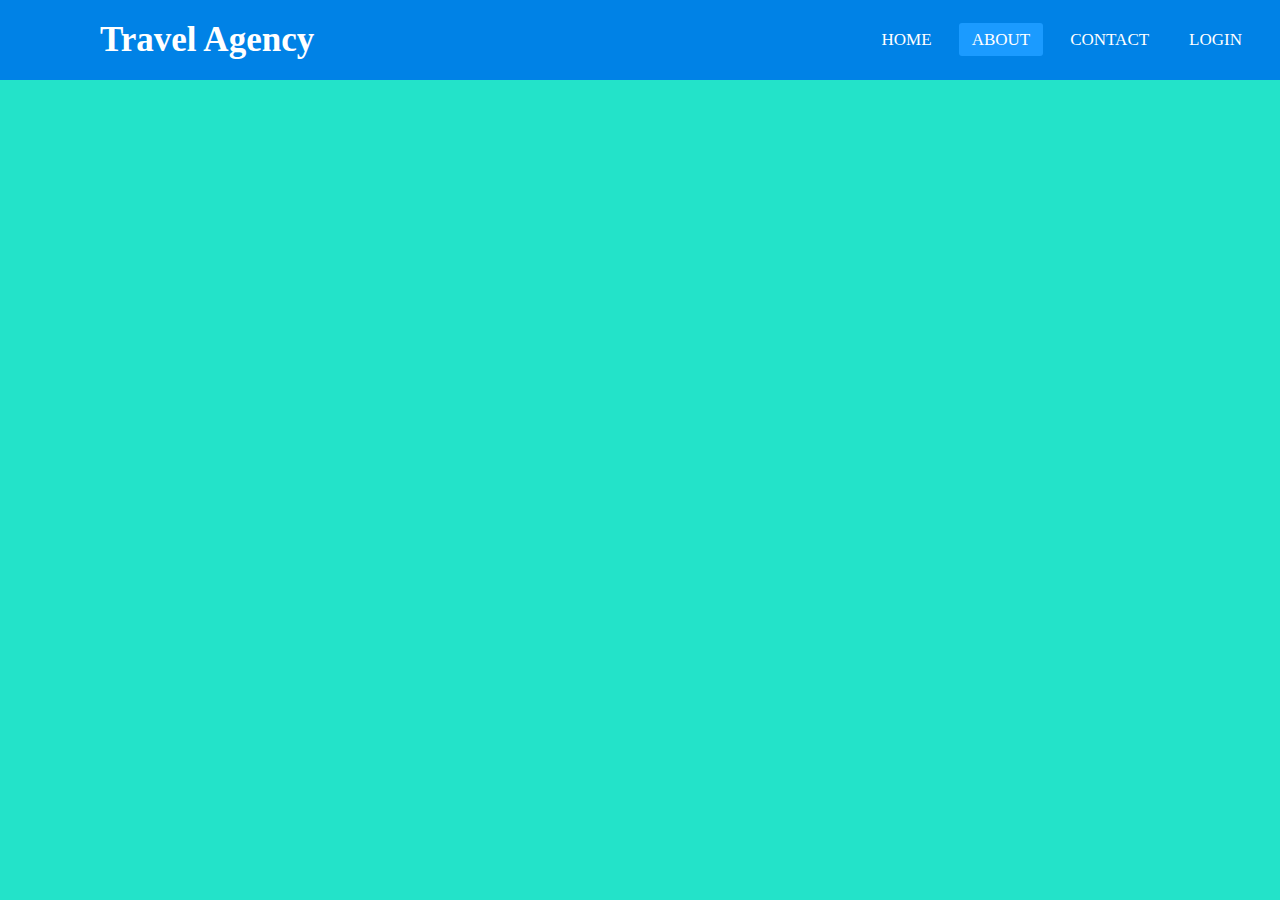
<file: project/About Us.html>
<!DOCTYPE html>
<html>
    <head>
        <title>Travel Agency</title>
    </head>
    <style>
        .top{
            background:#0082e6;
            max-height: 100%;
            max-width: 100%;
        }
        .top ul{
            float: right;
            margin-right: 20px;
        }
        .top ul li{
            display: inline-block;
            line-height: 80px;
            margin: 0 5px;
        }
        .top ul li a{
            color:white;
            font-size: 17px;
            padding:7px 13px;
            border-radius: 3px;
            text-transform: uppercase;
        }
        *{
            padding: 0;
            margin: 0;
            text-decoration: none;
            list-style: none;
            box-sizing: border-box;
        }
        label.logo{
            color:white;
            font-size: 35px;
            line-height: 80px;
            padding: 0 100px;
            font-weight: bold;
        }
        a.active,a:hover{
             background: #1b9bff;
             transition: .5s;
        }
        body{
            background: #23e3c9;
        }
</style>
<body>
    <div class="top">
        <label class='logo'>Travel Agency</label>
        <ul>
        <li><a  href="index.html">Home</a></li>
        <li><a class='active' href="About Us.html">About</a></li>
        <li><a href="contact us.html">contact</a></li>
       <li><a href="">Login </a></li> 
        </ul>
    </div>
</file>
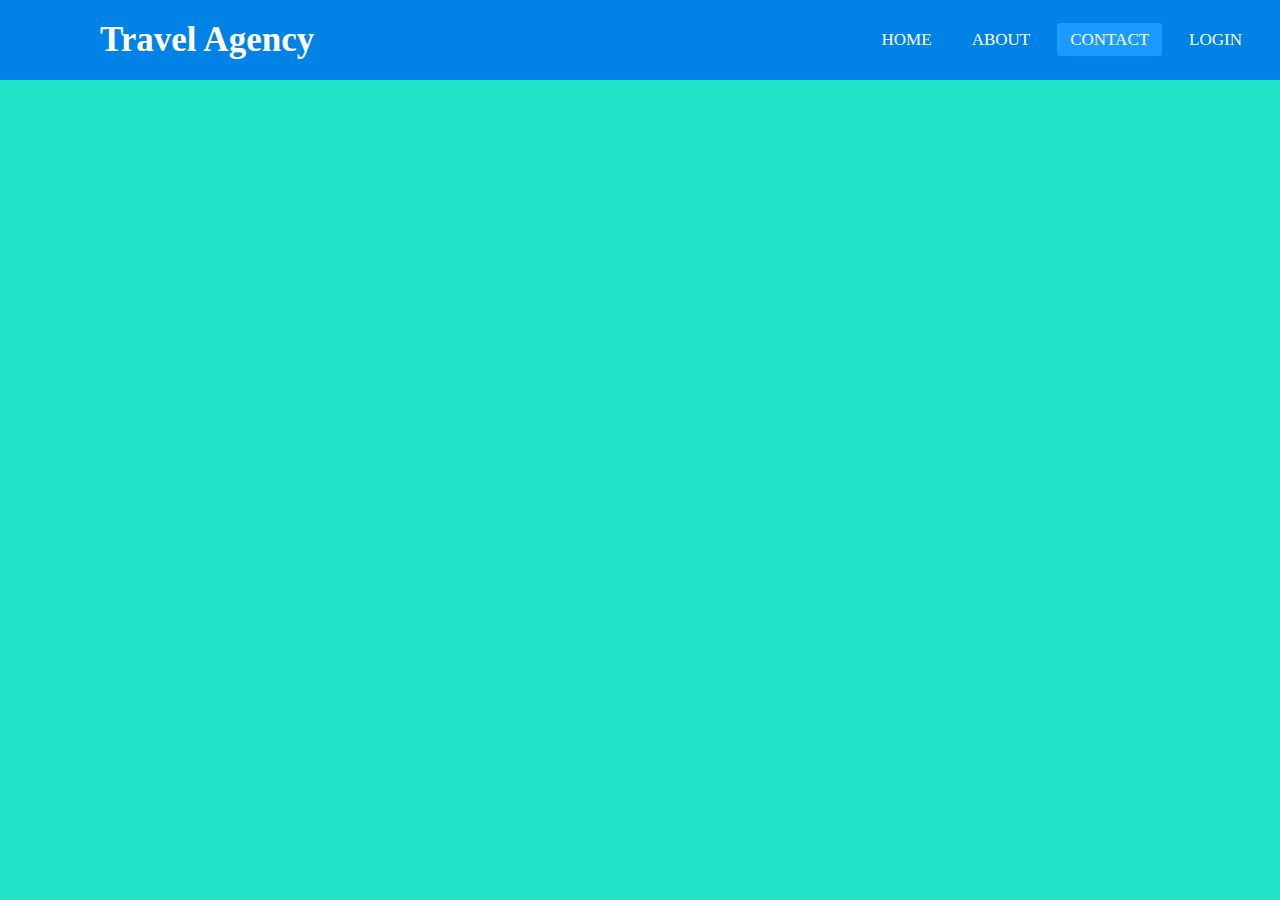
<file: project/contact us.html>
<!DOCTYPE html>
<html>
    <head>
        <title>Travel Agency</title>
    </head>
    <style>
        .top{
            background:#0082e6;
            max-height: 100%;
            max-width: 100%;
        }
        .top ul{
            float: right;
            margin-right: 20px;
        }
        .top ul li{
            display: inline-block;
            line-height: 80px;
            margin: 0 5px;
        }
        .top ul li a{
            color:white;
            font-size: 17px;
            padding:7px 13px;
            border-radius: 3px;
            text-transform: uppercase;
        }
        *{
            padding: 0;
            margin: 0;
            text-decoration: none;
            list-style: none;
            box-sizing: border-box;
        }
        label.logo{
            color:white;
            font-size: 35px;
            line-height: 80px;
            padding: 0 100px;
            font-weight: bold;
        }
        a.active,a:hover{
             background: #1b9bff;
             transition: .5s;
        }
        body{
            background: #23e3c9;
        }
</style>
<body>
    <div class="top">
        <label class='logo'>Travel Agency</label>
        <ul>
        <li><a  href="index.html">Home</a></li>
        <li><a  href="About Us.html">About</a></li>
        <li><a class='active' href="contact us.html">contact</a></li>
       <li><a href="">Login </a></li> 
        </ul>
    </div>
</file>
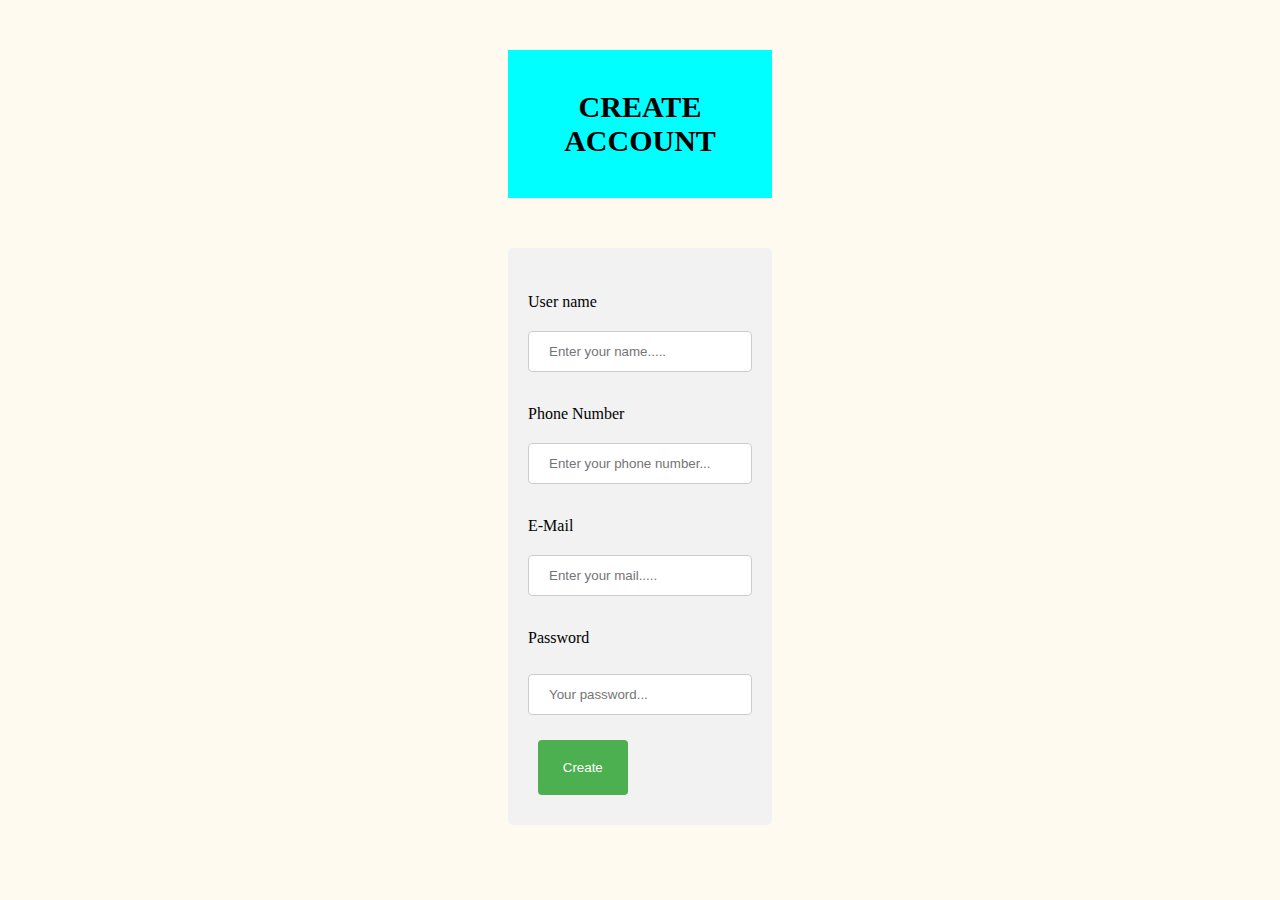
<file: project/create account.html>
<!DOCTYPE html>
<html>
<head><title>Create Account</title>
<link rel="stylesheet" href="styles.css">
</head>
<body style="background-color:#FFFAF0;">
<h1 class="class">CREATE ACCOUNT</h1>
<div class="look">
<form action="action.php" method="post">
	<label for="uname">User name</label>
	<input type="text" id="uname" name="username" placeholder="Enter your name.....">
	<label for="phno">Phone Number</label>
	<input type="text" id="phno" name="phone" placeholder="Enter your phone number...">
	<label for="mail">E-Mail</label>	
	<input type="text" id="mail" name="mail" placeholder="Enter your mail.....">	
	<label for="pwd">Password</Label>
	<input type="password" id="pwd" name="password" placeholder="Your password...">
	<button class="b" style="width: 40%;" type="submit" name="submit">Create</button>
</form>
</div>
</body>
</html>
</file>
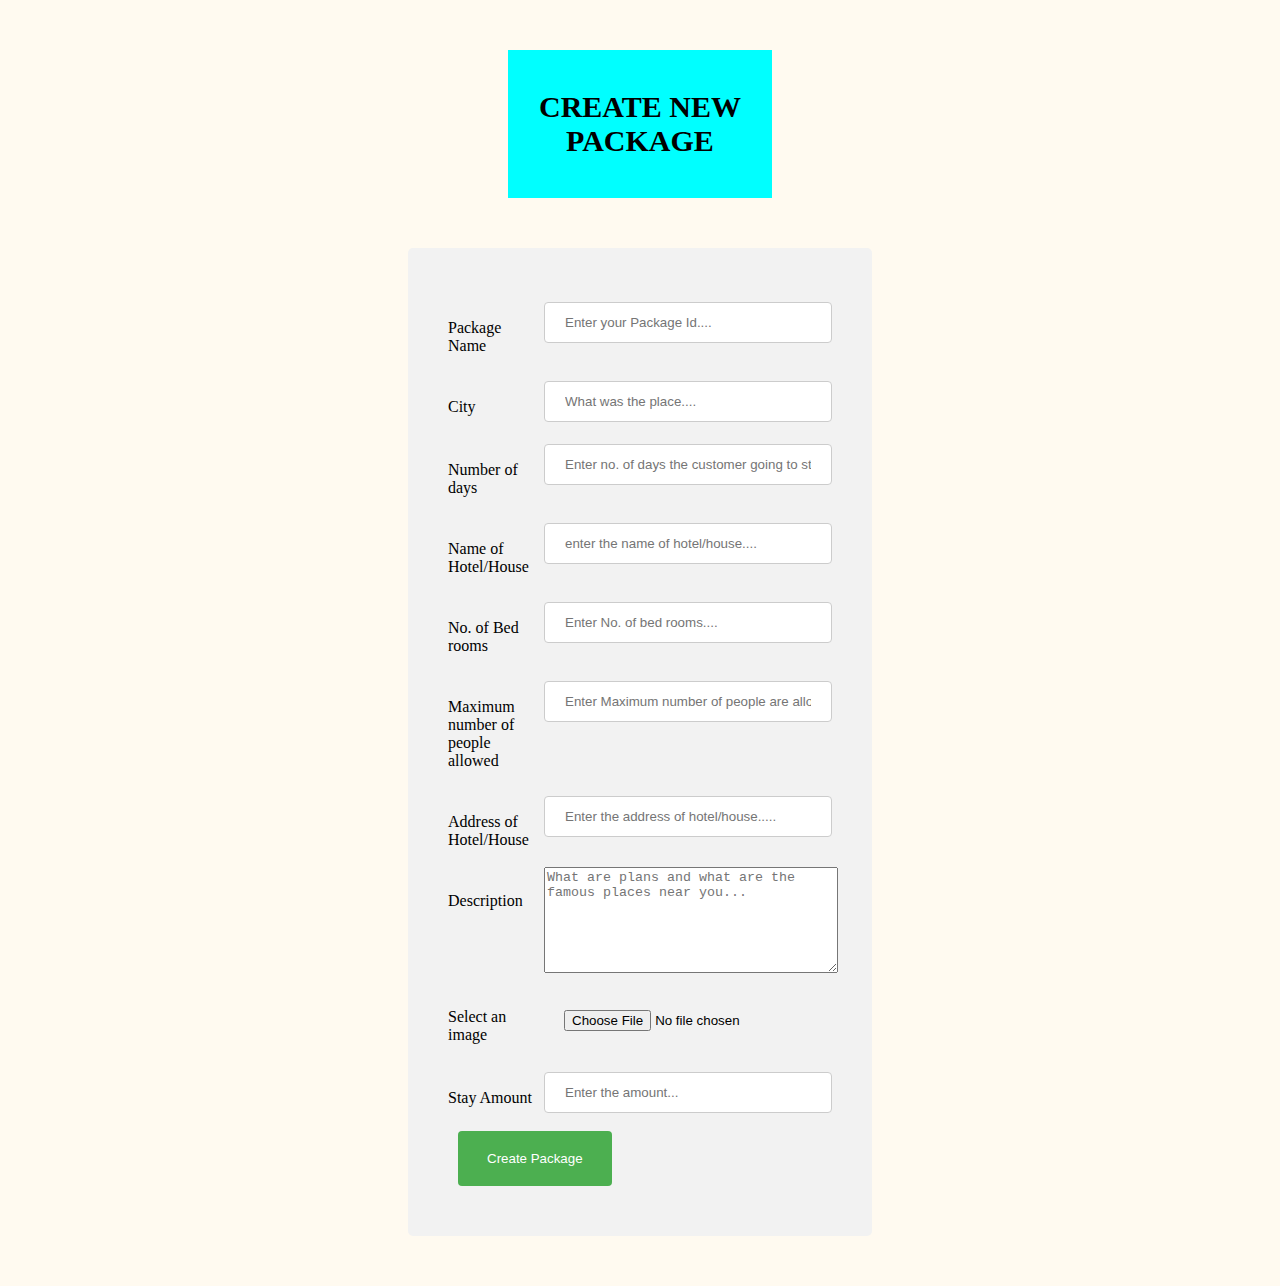
<file: project/Create package.html>
<!DOCTYPE html>
<html>
<head><title>Create Package</title>
<link rel="stylesheet" href="styles.css"> 
<style>

</style>
</head>
<body style="background-color: #FFFAF0;">
    <h1 class="class">CREATE NEW PACKAGE</h1>
    <div class="look1" style="margin:50px 400px ;">
        <form action="package.php" method="POST" enctype='multipart/form-data'>
        <div class="row">
        <div class="col-25">
         <label for='ID'>Package Name</label>
        </div>
        <div class="col-75">
         <input type="text" id="ID" name="ID" placeholder="Enter your Package Id...."><br>
        </div>
        </div>
        <div class="row">
        <div class="col-25">
         <label for="place">City</label>
        </div>
        <div class="col-75">
         <input type="text" id="place" name="city" placeholder="What was the place...."><br> 
        </div>
        <div class="row">
        <div class="col-25">
          <label for="days">Number of days</label>
        </div>
        <div class="col-75">
          <input type="text" id="days" name="days" placeholder="Enter no. of days the customer going to stay...."><br>
        </div>
        </div>
        <!-- <div class="row">
        <div class="col-25"> <label for=""></label>
        </div>
        <div class="col-75"><input type="text" id="" name="city"><br>
        </div>
        </div>-->
        <div class="row">
        <div class="col-25"><label for="hotel">Name of Hotel/House</label>
        </div>
        <div class="col-75"> <input type="text" id="hotel" name="hotel" placeholder="enter the name of hotel/house...."><br>
        </div>
        </div>
        <div class="row">
        <div class="col-25"> <label for="beds">No. of Bed rooms</label>
        </div>
        <div class="col-75"><input type="text" id="beds" name="beds" placeholder="Enter No. of bed rooms...."><br>
        </div>
        </div>
        <div class="row">
        <div class="col-25"><label for="Max">Maximum number of people allowed</label>
        </div>
        <div class="col-75"><input type="text" id="Max" name="max" placeholder="Enter Maximum number of people are allowed....."><br>
        </div>
        </div>
        <div class="row">
        <div class="col-25"><label for="Address">Address of Hotel/House</label>
        </div>
        <div class="col-75"> <input type="text" id="address" name="address" placeholder="Enter the address of hotel/house....."><br>
        </div>
        </div>
        <div class="row">
        <div class="col-25">
        <label for="des">Description</label>
        </div>
        <div class="col-75">
        <textarea type="text" id="des" name="description" placeholder="What are plans and what are the famous places near you..." style="width:100%; height: 100px;"></textarea>
        </div>
        </div>
        <div class="row">
        <div class="col-25">
        <label for="file">Select an image</label>
        </div>
        <div class="col-75">
        <input type="file" id="file" name="image">
        </div>
        </div>
        <div class="row">
        <div class="col-25"><label for="cost">Stay Amount</label>
        </div>
        <div class="col-75"><input type="text" id="cost" name="cost" placeholder="Enter the amount..."><br>
        </div>
        </div>
        <div class="row">
        <button class="b" style="width: 40%;" type="submit" name="create">Create Package</button>
        </div> 
        </form>
    </div>
</body>
</html>
</file>
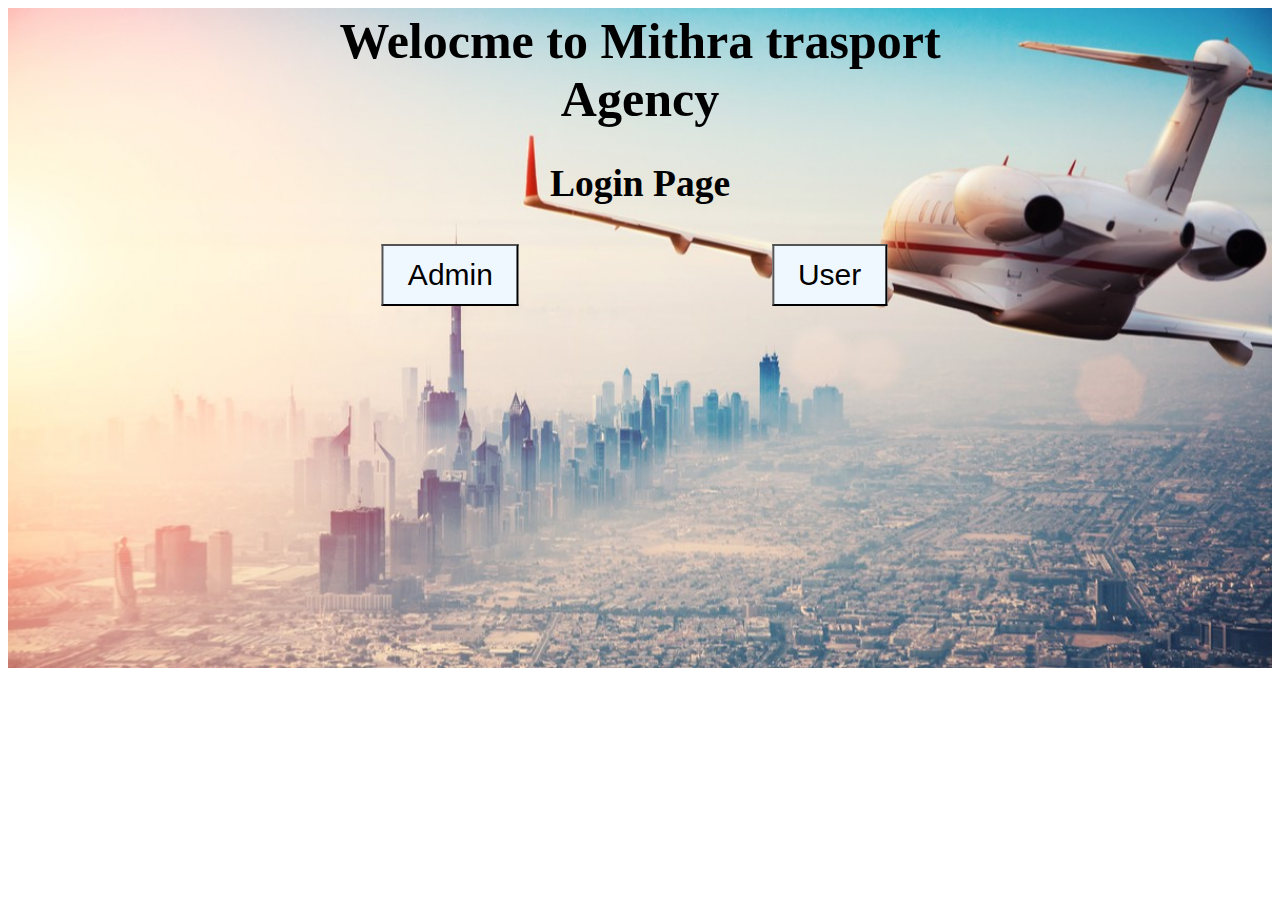
<file: project/Transport manegemnet.html>
<!DOCTYPE html>
<html>
<head>
<title>Transport agency</title>
<link rel="stylesheet" href="styles.css">
</head>
<style>
</style>
<body>
<div class="place">
	<img src="Travel.jfif" style="width:100%;height:100%">
	<div class="top-center">
	<h1>Welocme to Mithra trasport Agency</h1>
	<h2>Login Page</h2>
	</div>
	<button class="btn1" onclick="fun1()">Admin</button>
	<button class="btn2" onclick="fun2()">User</button>
<script>
function fun1(){
	window.location="Admin Login page.php";
}
function fun2(){
	window.location="User Login Page.php";
}
</script>
</div>
</body>
</html>
</file>
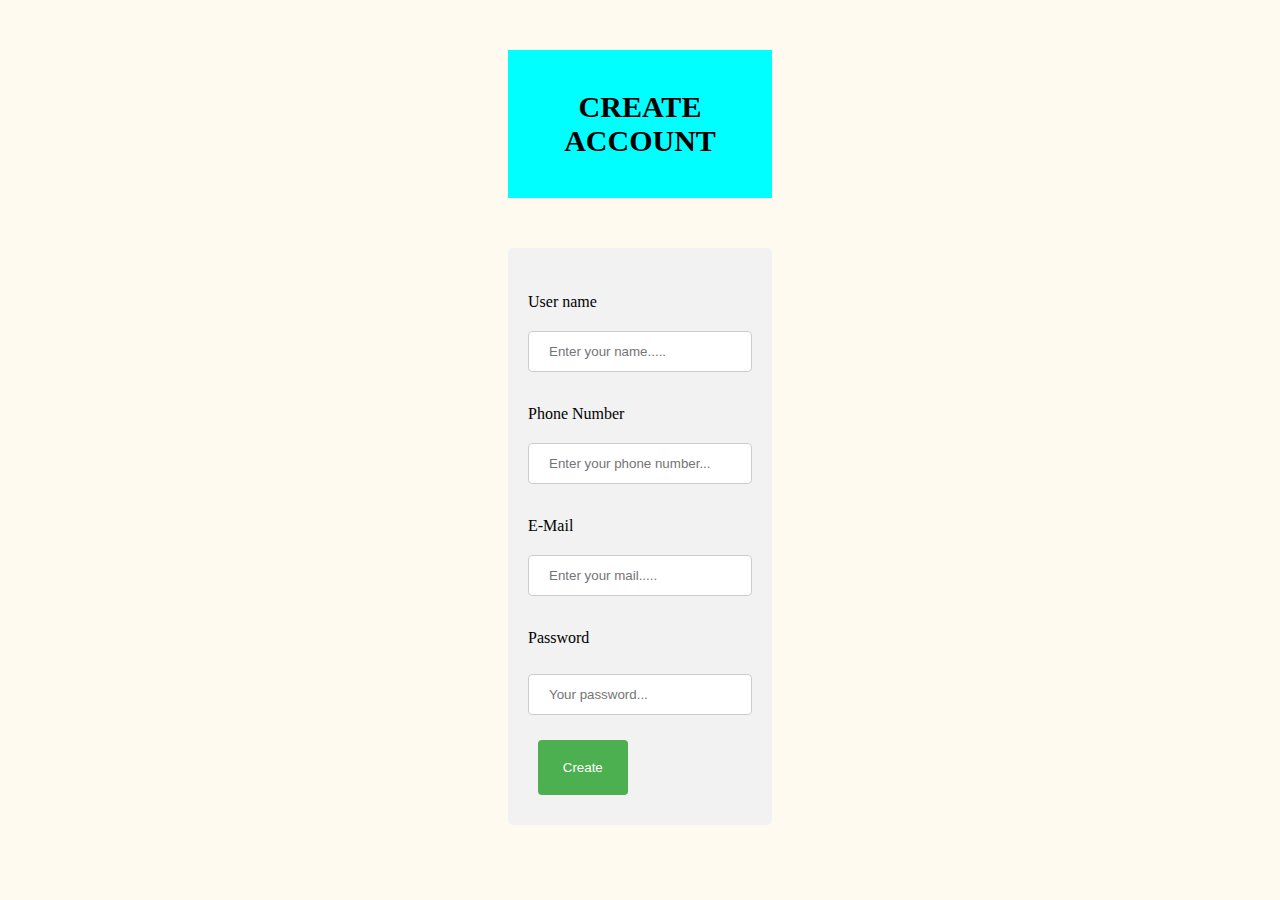
<file: project/User create account.html>
<!DOCTYPE html>
<html>
<head><title>Create Account</title>
<link rel="stylesheet" href="styles.css">
</head>
<body style="background-color:#FFFAF0;">
<h1 class="class">CREATE ACCOUNT</h1>
<div class="look">
<form action="user.php" method="post">
	<label for="uname">User name</label>
	<input type="text" id="uname" name="username" placeholder="Enter your name.....">
	<label for="phno">Phone Number</label>
	<input type="text" id="phno" name="phone" placeholder="Enter your phone number...">
	<label for="mail">E-Mail</label>	
	<input type="text" id="mail" name="mail" placeholder="Enter your mail.....">	
	<label for="pwd">Password</Label>
	<input type="password" id="pwd" name="password" placeholder="Your password...">
	<button class="b" style="width: 40%;" type="submit" name="submit">Create</button>
</form>
</div>
</body>
</html>
</file>
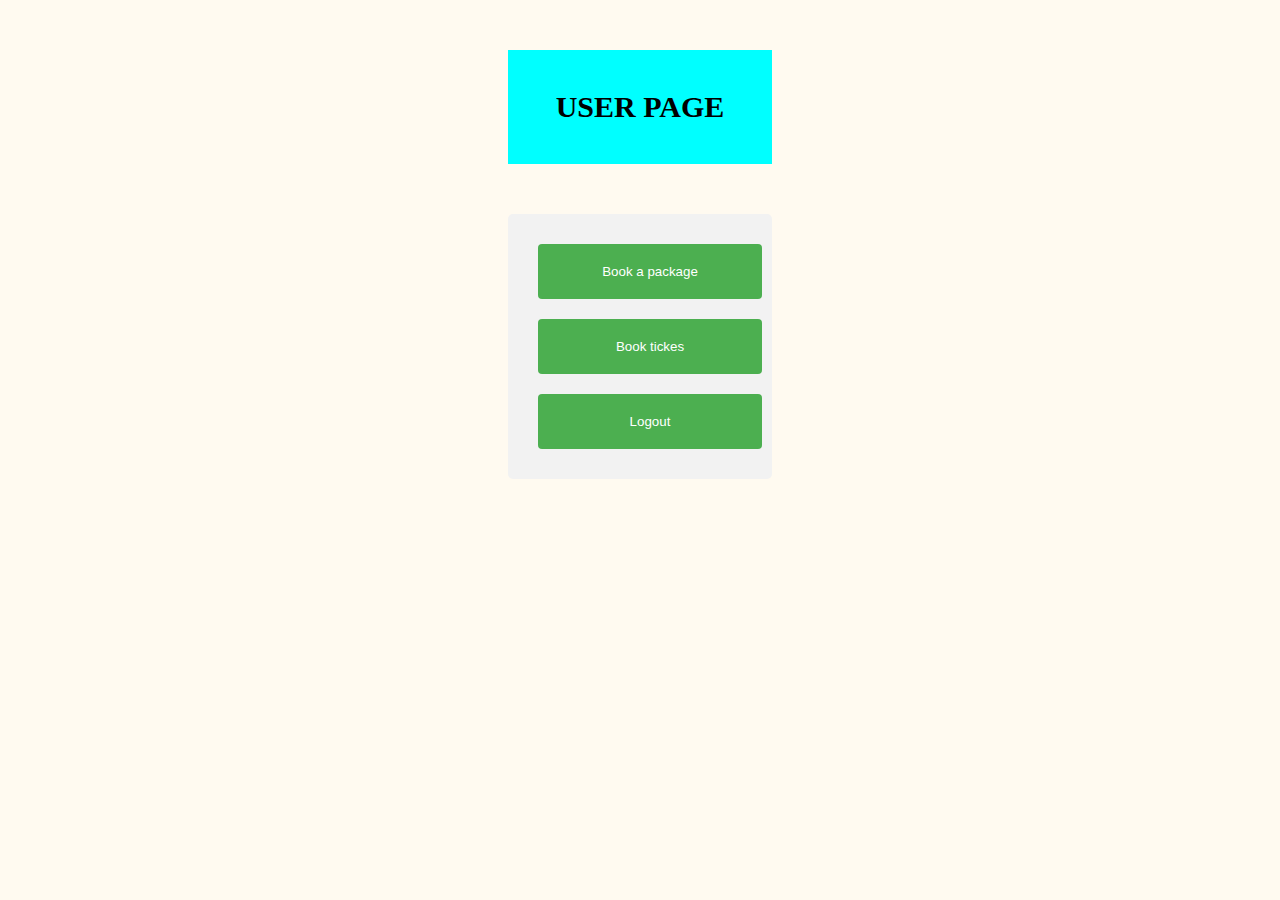
<file: project/user page.html>
<!DOCTYPE html> 
<html>
    <head>
        <title>User page</title>
        <link rel="stylesheet" href="styles.css">
    </head>
    <body  style="background-color: #FFFAF0;">
        <h1 class="class">USER PAGE</h1>
        <div class="look">
            <button class="b" style="width: 100%;" onclick="fun1()">Book a package</button>
            <button class="b" style="width: 100%;" onclick="fun2()">Book  tickes</button>
            <form action="user login.php" method="POST"><button class="b" style="width: 100%;" type="submit" name="logout">Logout</button></form>
            
        </div>
        <script>
            function fun1(){
                window.location="book package.php";
            }
            function fun2(){
              window.location="book tickets.php";
            }
        </script>
    </body>
</html>
</file>
<file: project/styles.css>
/* transport manegement.html*/
.place{
	position: relative;
	text-align: center;
	font-size: 25px;
	color: black;
}
.top-center{
	position : absolute;
	top: 15%;
	left:50%;
	transform: translate(-50%, -50%);
}
.place .btn1{
	position : absolute;
	top:40%;
	left:35%;
	transform: translate(-50%, -50%);
	font-size:30px;
	text-align:center;
	padding: 12px 24px;
	background-color: #F0F8FF
}
.place .btn2{
	position : absolute;
	top:40%;
	left:65%;
	transform: translate(-50%, -50%);
	font-size:30px;
	text-align:center;
	padding: 12px 24px;
	background-color: #F0F8FF
}
.place .btn1:hover{
	background-color: Lightgray;
}
.place .btn2:hover{
	background-color: Lightgray;
}
/* transport management*/
/* Admin login page.html*/
.class{
	text-align:center;
	background-color:#00FFFF;
	margin:50px 500px;
	padding: 40px 24px;
	font-size: 30px;
}
input[type=text],select{
	width: 100%;
  	padding: 12px 20px;
  	margin: 8px 0;
  	display: inline-block;
 	 border: 1px solid #ccc;
  	border-radius: 4px;
  	box-sizing: border-box;
}

input[type=password],select{
	width: 100%;
  	padding: 12px 20px;
  	margin: 15px 0;
  	display: inline-block;
 	 border: 1px solid #ccc;
  	border-radius: 4px;
  	box-sizing: border-box;
}
.b{
  background-color: #4CAF50;
  color: white;
  padding:20px;
  border: none;
  margin: 10px;
  border-radius: 4px;
  text-align:center;
  cursor: pointer;
}

.b:hover {
  background-color: #45a049;
}
.order{
  float: 33%;
}

.look{
  border-radius: 5px;
  margin:50px 500px;
  background-color: #f2f2f2;
  padding: 20px;
}

/* Admin login page*/
/* create package.html*/
input[type=file],select{
    width: 100%;
        padding: 12px 20px;
        margin: 15px 0;
    
  }
  
  .look1{
    border-radius: 5px;
    background-color: #f2f2f2;
    padding: 40px;
  }
  label {
    padding: 25px 12px 12px 0;
    display: inline-block;
  }
  
  .space{
      margin-right: 30%;
  }
  .col-25 {
    float: left;
    width: 25%;
    margin-top: 6px;
  }
  
  .col-75 {
    float: left;
    width: 75%;
    margin-top: 6px;
  }
  .row:after {
    content: "";
    display: table;
    clear: both;
  }
  @media screen and (max-width: 600px) {
    .col-25, .col-75, input[type=submit] {
      width: 100%;
      margin-top: 0;
    }
}
/*create package*/
</file>
